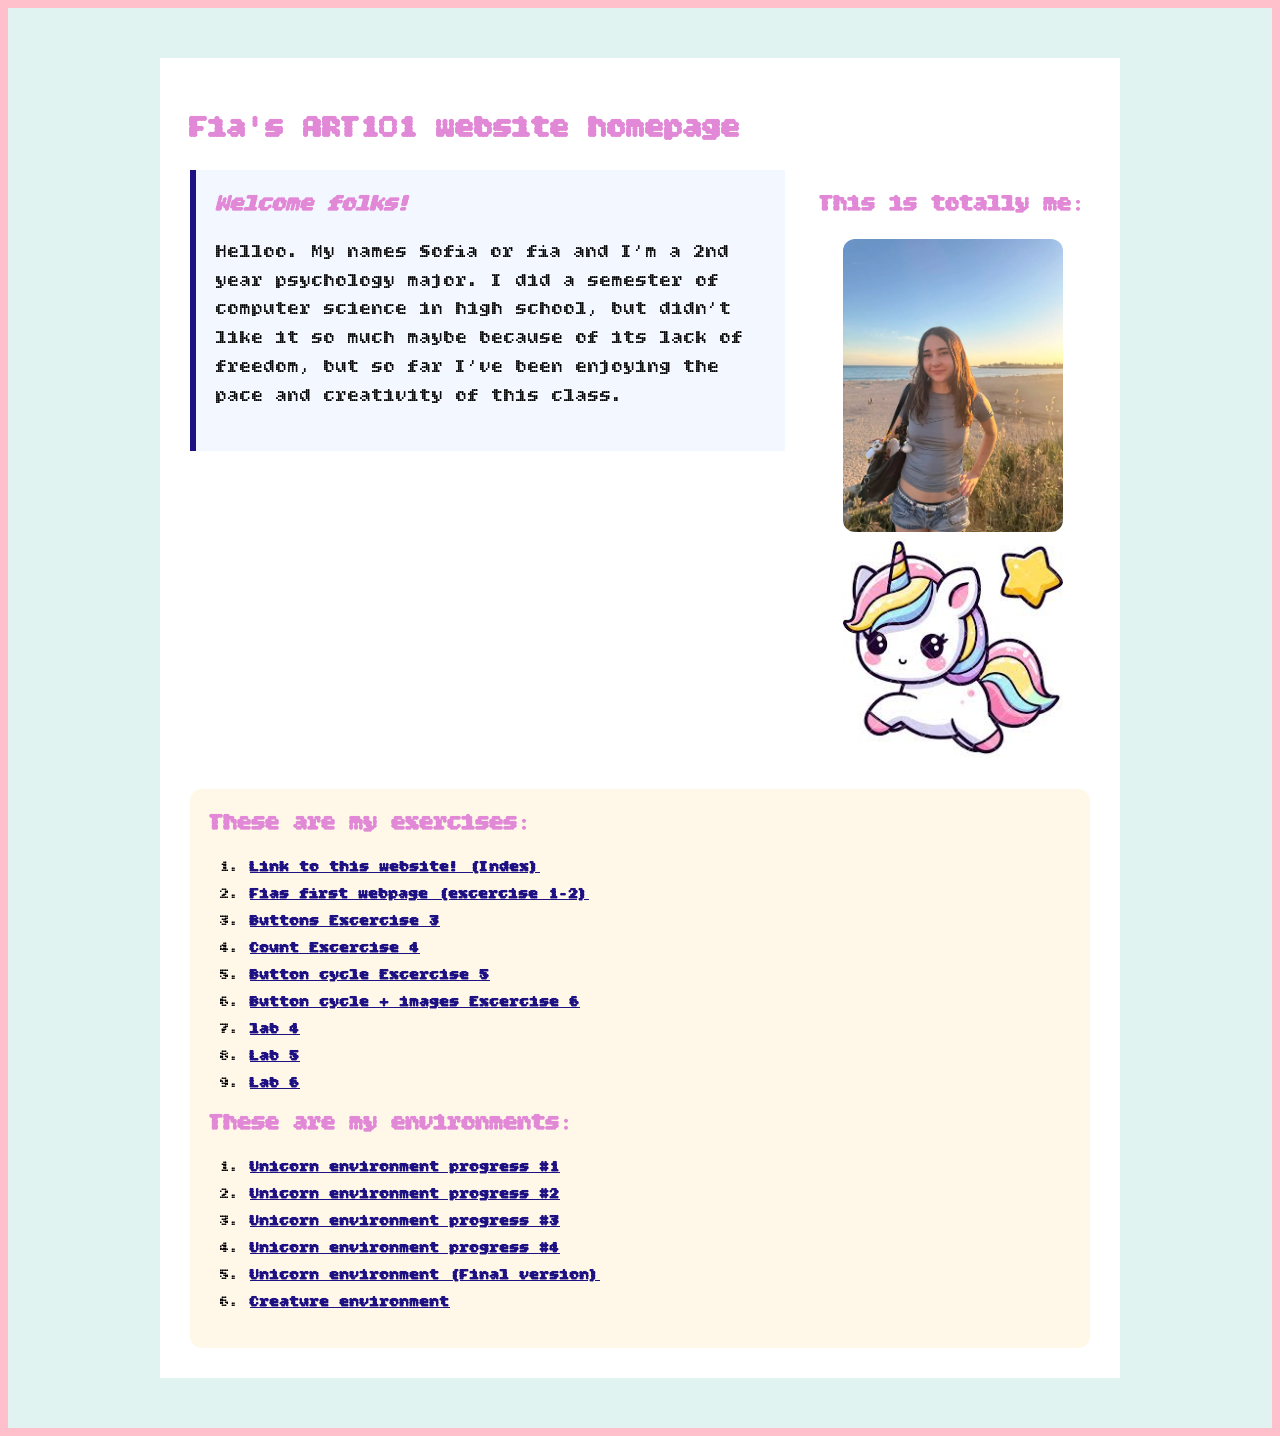
<file: index.html>
<!doctype html>
<html lang="en">

<head>
    <meta charset="utf-8">
    <title>Fia's ART101 Homepage</title>
    <link href="site.css" rel="stylesheet" type="text/css">
    <link rel="preconnect" href="https://fonts.googleapis.com">
    <link rel="preconnect" href="https://fonts.gstatic.com" crossorigin>
    <link href="https://fonts.googleapis.com/css2?family=Bitcount+Grid+Double:wght@100..900&display=swap"
        rel="stylesheet">
</head>

<body>

    <div id="page">

        <h1>Fia's ART101 website homepage</h1>
        <div class="top-section">
            <div id="introduction">
                <h2>Welcome folks!</h2>
                <p>
                    Helloo. My names Sofia or fia and I’m a 2nd year psychology major. I did a semester of computer
                    science
                    in high
                    school, but didn’t like it so much maybe because of its lack of freedom, but so far I’ve been
                    enjoying
                    the pace
                    and creativity of this class.
                </p>
            </div>

            <div class="profile">
                <h2>This is totally me:</h2>
                <img src="fia.webp" alt="A potrait of me">
                <img src="meunicorn.jpeg" alt="A cute unicorn">
            </div>
        </div>
        <div class="navigation">
            <h2>These are my exercises:</h2>
            <ol>
                <li><a href="https://traylorsofiabella-dev.github.io/Art101/"> Link to this website! (Index)</li>
                <li><a href="excercises/ex02.html">Fias first webpage (excercise 1-2)</a></li>
                <li><a href="excercises/ex03.html">Buttons Excercise 3 </a></li>
                <li><a href="excercises/ex04.html">Count Excercise 4 </a></li>
                <li><a href="excercises/ex05.html"> Button cycle Excercise 5 </a></li>
                <li><a href="excercises/ex06.html"> Button cycle + images Excercise 6 </a></li>
                <li><a href="excercises/lab04.html">lab 4</a></li>
                <li><a href="excercises/lab05.html"> Lab 5</a></li>
                <li><a href="excercises/lab06.html"> Lab 6</a></li>
                </ol>

                <h2>These are my environments:</h2>
                <ol>
                    <li><a href="environ/env01.html">Unicorn environment progress #1</a></li>
                    <li><a href="environ/env02.html">Unicorn environment progress #2</a></li>
                    <li><a href="environ/env03.html">Unicorn environment progress #3</a></li>
                    <li><a href="environ/env04.html">Unicorn environment progress #4</a></li>
                    <li><a href="environ/env05.html">Unicorn environment (Final version) </a></li>

                <li><a href="garden/creature.html"> Creature environment </a></li>

                </li>
            </ol>
        </div>

    </div>

</body>

</html
</file>
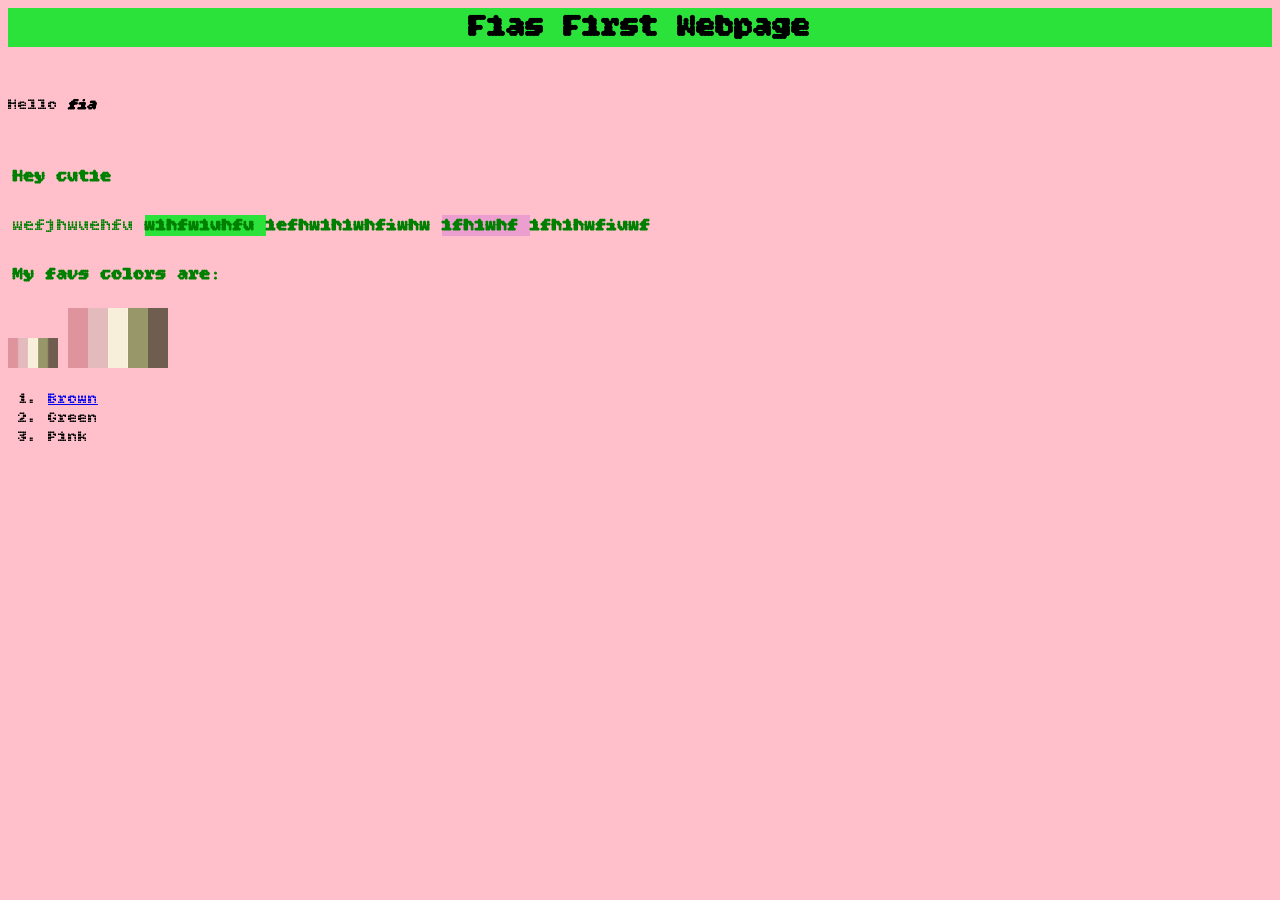
<file: excercises/ex02.html>
<html>

<head>
    <title> Fias Webpage </title>
    <link href="ex02.css" rel="stylesheet" type="text/css">

    <link rel="preconnect" href="https://fonts.googleapis.com">
    <link rel="preconnect" href="https://fonts.gstatic.com" crossorigin>
    <link href="https://fonts.googleapis.com/css2?family=Bitcount+Grid+Double:wght@100..900&display=swap"
        rel="stylesheet">
</head>

<body>

    <h1 class="highlight_02"> Fias First Webpage </h1>
    </p>Hello <strong><em>fia</em></strong></p>
    <p>Hey cutie</p>

    <p> <strong> wefjhwuehfu </strong> <span class="highlight_02"> wihfwiuhfu </span> iefhwihiwhfiwhw <span class="highlight_01"> ifhiwhf
        </span> ifhihwfiuwf </p>

    <p> My favs colors are: </p>

    <img id="pink-small"
        src="[data-uri]">
    <img id="pink-large"
        src="[data-uri]">
    <ol>

        <li> <a href="https://www.brown.edu/"> Brown </a> </li>
        <li>Green </li>
        <li> Pink </li>

    </ol>

</body>

</html>
</file>
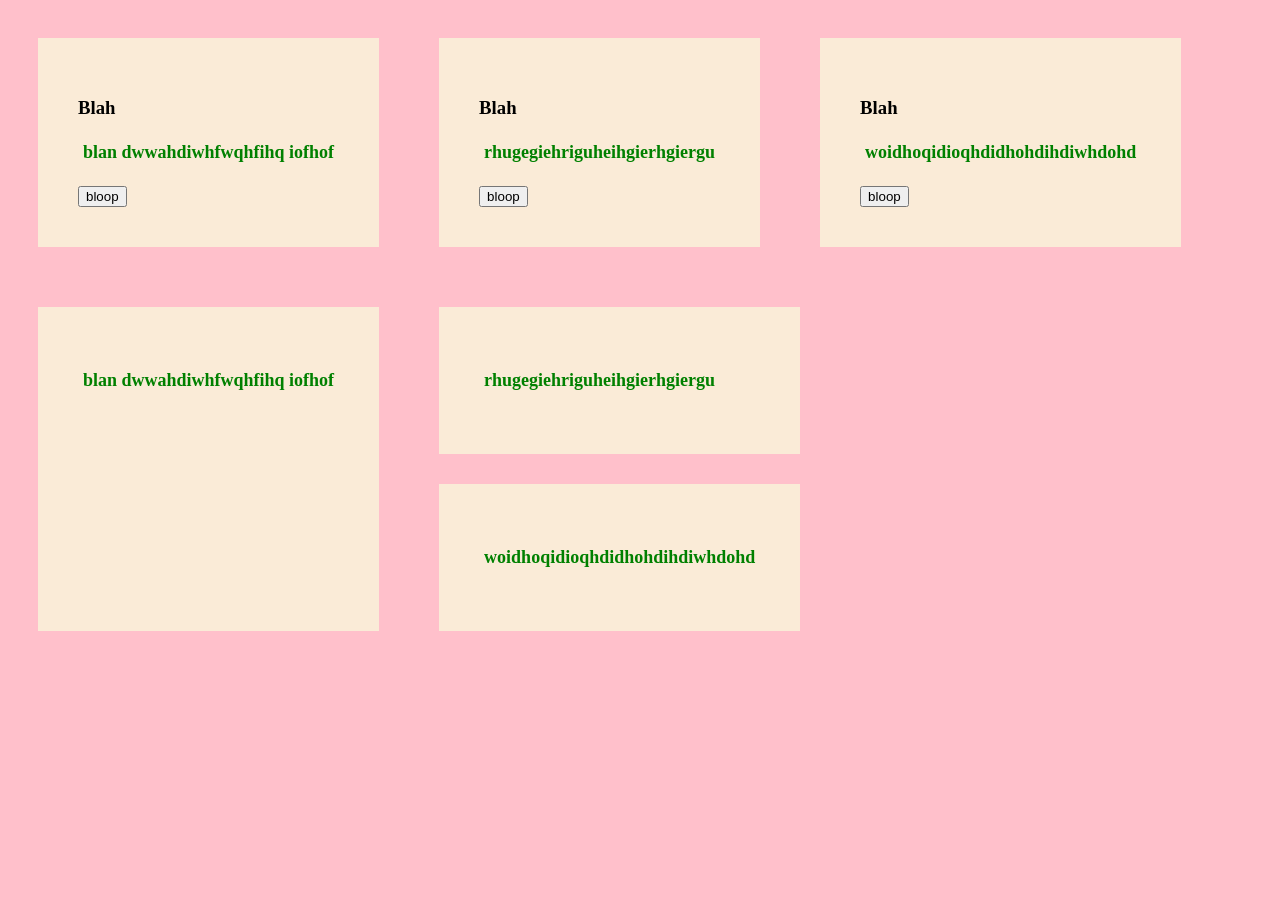
<file: excercises/ex03.html>
<!DOCTYPE html>
<html lang="en">

<head>
    <meta charset="UTF-8">
    <meta name="viewport" content="width=device-width, initial-scale=1.0">
    <link href="ex02.css" rel="stylesheet" type="text/css">
    <title>Document</title>
</head>

<body>
    <div class="my-flex">
        <div class="test-div">
            <h3> Blah </h3>
            <p> blan dwwahdiwhfwqhfihq iofhof </p>
            <button> bloop </button>
        </div>


        <div class="test-div">
            <h3> Blah </h3>
            <p> rhugegiehriguheihgierhgiergu </p>
            <button> bloop </button>
        </div>


        <div class="test-div">
            <h3> Blah </h3>
            <p> woidhoqidioqhdidhohdihdiwhdohd </p>
            <button> bloop </button>
        </div>
    </div>






    <div class="my-flex">
        <div class="test-div">

            <p> blan dwwahdiwhfwqhfihq iofhof </p>

        </div>

        <div>
            <div class="test-div">

                <p> rhugegiehriguheihgierhgiergu </p>

            </div>

            <div>
                <div class="test-div">

                    <p> woidhoqidioqhdidhohdihdiwhdohd </p>

                </div>
            </div>
</body>

</html>
</file>
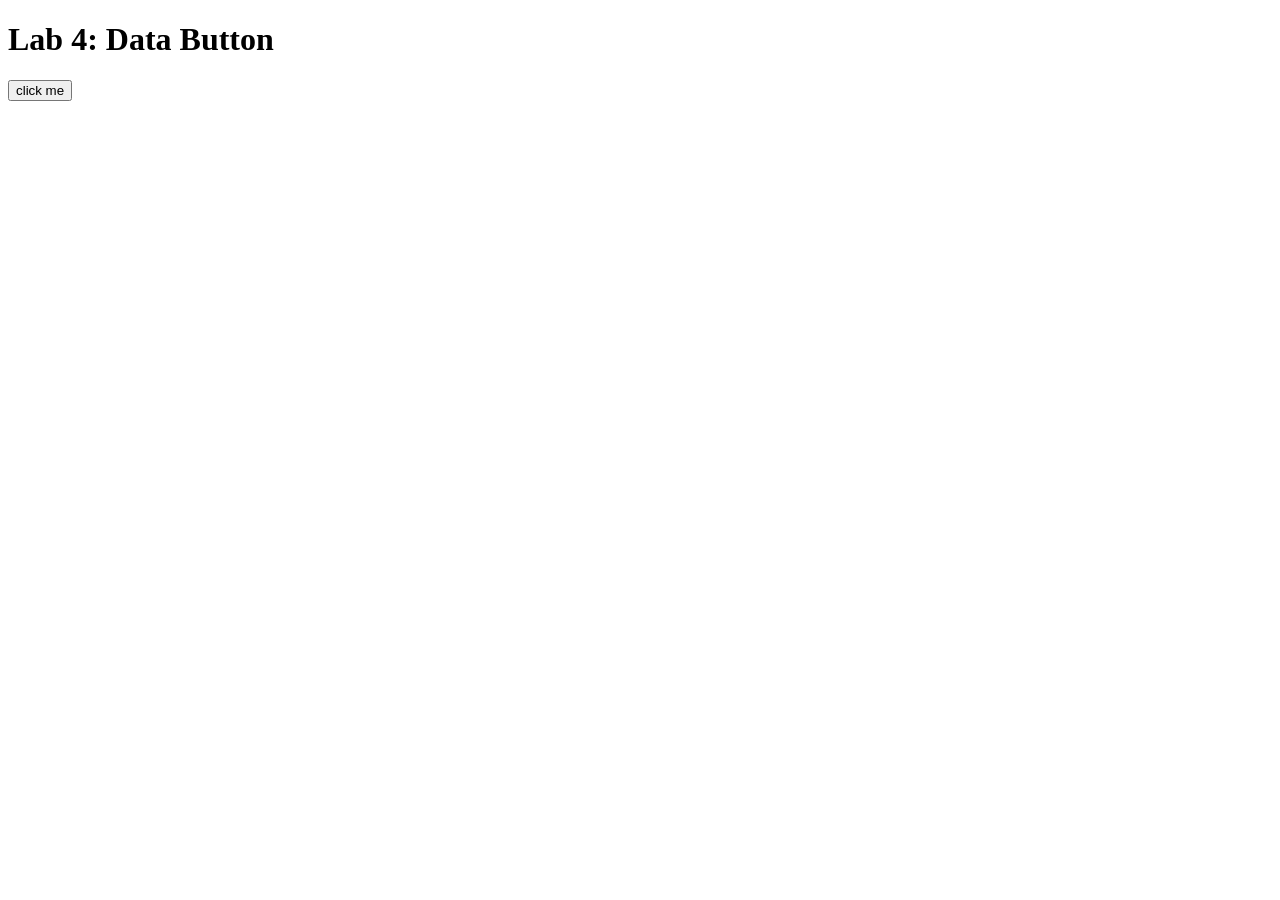
<file: excercises/lab04.html>
<!DOCTYPE html>
<html lang="en">

<head>
    <!-- All techy stuff goes here, inside HEAD -->
    <meta charset="UTF-8">
    <meta name="viewport" content="width=device-width, initial-scale=1.0">

    <!-- Overall title of your page -->
    <title>Lab 4</title>

    <!-- jQuery library -->
    <script src="https://code.jquery.com/jquery-3.7.1.min.js"></script>

    <!-- Link to external JavaScript file -->
    <script src="lab04.js" defer></script>
</head>

<body>
    <!-- Main content goes here, inside BODY -->
    <h1>Lab 4: Data Button</h1>

    <button id="needy-button">click me</button>

    <div id="output"></div>
</body>

</html>
</file>
<file: site.css>
body {
    background: #e1f3f1;
    padding: 50px;

}

h1,
h2,
h3 {
    color: #e188d6;
    font-family: "Bitcount Grid Double";
}

img {
    width: 200px;
}

html {
    font-family: "Bitcount Grid Double";
    background-color: pink;

    #page {
        max-width: 900px;
        margin: 0 auto 0 auto;
        background: white;
        padding: 30px;
    }

    .top-section {
        display: flex;
        gap: 30px;
        align-items: flex-start;
        margin: 0 0 25px 0;
    }

    #introduction {
        background: #f3f7ff;
        padding: 20px;
        border-left: 6px solid #1d1184;
        flex: 2;
    }

    #introduction h2 {
        font-style: italic;
        margin-top: 0;
    }

    #introduction p {
        font-size: 120%;
        line-height: 1.5;
    }

    .profile {
        text-align: center;
        flex: 1;
    }

    .profile img {
        width: 220px;
        border-radius: 12px;
    }

    .profile p {
        font-size: 90%;
    }

    .navigation {
        background: #fff7e8;
        padding: 20px;
        border-radius: 12px;
    }

    .navigation h2 {
        margin-top: 0;
    }

    .navigation li {
        margin-bottom: 8px;
    }

    .navigation a {
        color: #1d1184;
        font-weight: bold;
    }

}
</file>
<file: excercises/ex02.css>
p {
    color: green;
    font-size: large;
    font-weight: bold;
}

p strong {
    font-weight: normal;
}

h1 {
    text-align: center;
}

html {
    font-family: "Bitcount Grid Double";
    background-color: pink;
}

p {
    padding: 5px;
}

.highlight_01 {
    background-color: rgb(235, 158, 207);
}

.highlight_02 {
    background-color: rgb(43, 226, 58);
}

.highlight_03 {
    background-color: blue;
}

#pink-small {
    width: 50px
}

#pink-large {
    width: 100px;
}

.test-div {
    background-color: antiquewhite;
    margin: 30px;
    padding: 40px;
}

.my-flex {
    display: flex;
}
</file>
